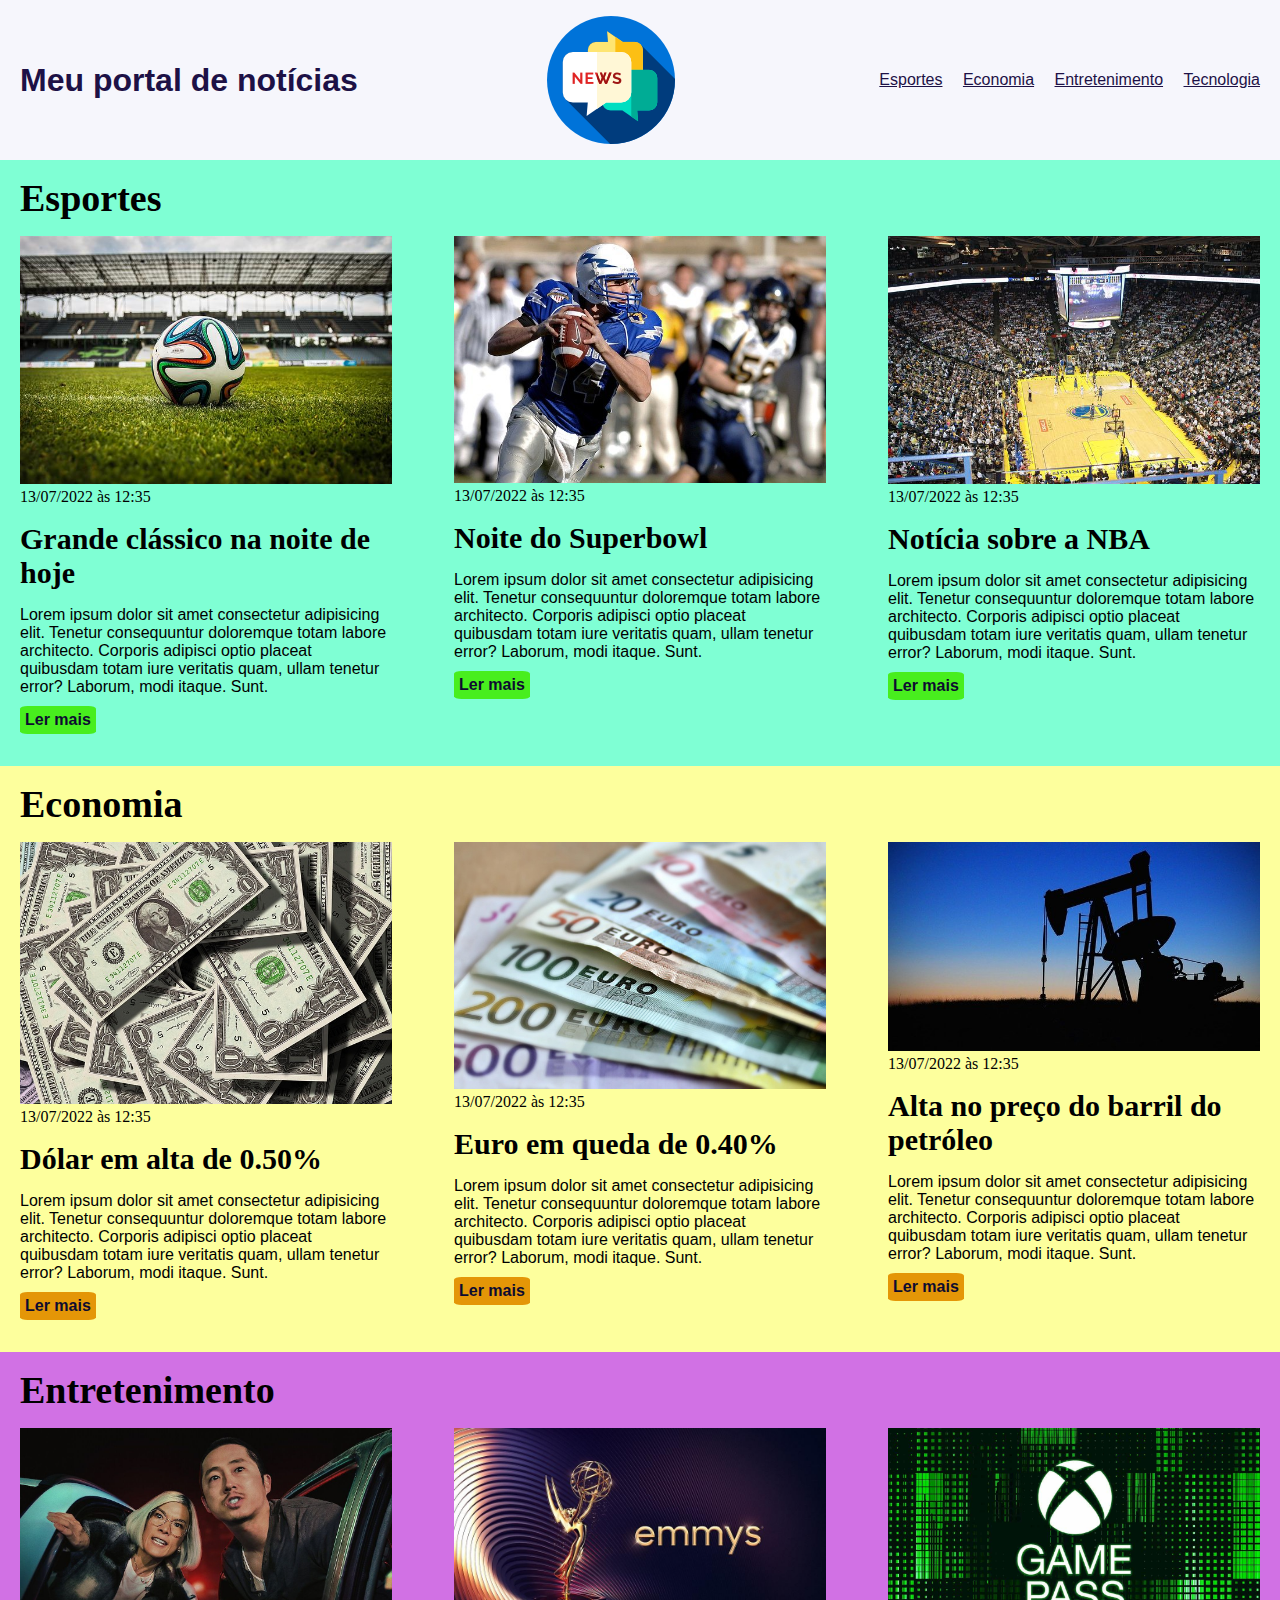
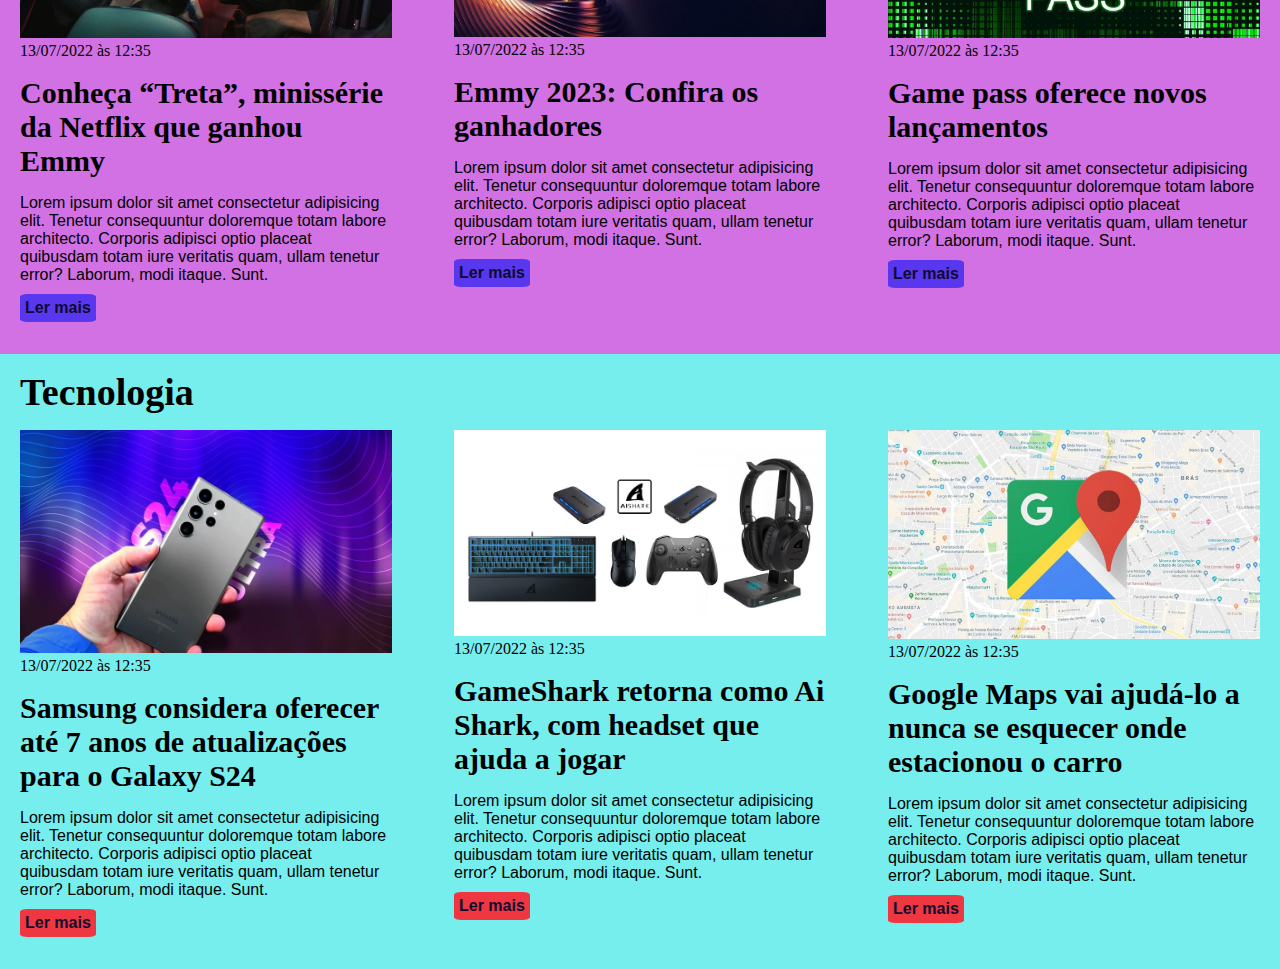
<file: index.html>
<!DOCTYPE html>
<html lang="pt-BR">
<head>
    <meta charset="UTF-8">
    <meta http-equiv="X-UA-Compatible" content="IE=edge">
    <meta name="viewport" content="width=device-width, initial-scale=1.0">
    <title>Meu portal de notícias</title>
    <link rel="stylesheet" href="./main.css" />
</head>
<body>
    <!-- Navegador superior -->
    <header>
        <div class="container">
            <h1>Meu portal de notícias</h1>
            <img src="./imagens/news.png" alt="Logo da Página de Notícias">
            <nav>
                <ul>
                    <li>
                        <a href="#sports" title="Ir para a seção de esportes">Esportes</a>
                    </li>
                    <li>
                        <a href="#economy" title="Ir para a seção de notícias">Economia</a>
                    </li>
                    <li>
                        <a href="#entretenimento" title="Ir para a seção de entretenimento">Entretenimento</a>
                    </li>
                    <li>
                        <a href="#tecnologia" title="Ir para a seção de tecnologia">Tecnologia</a>
                    </li>
                </ul>
            </nav>
        </div>
    </header>
    <!-- Container Sports -->
    <div class="container">
        <section id="sports">
            <h2>Esportes</h2>
            <div class="articles">
                <article>
                    <img src="./imagens/futebol.jpg" alt="Bola de futebol no gramado" />
                    <header>
                        <time class="creation-date">13/07/2022 às 12:35</time>
                    </header>
                    <h3>Grande clássico na noite de hoje</h3>
                    <p>
                        Lorem ipsum dolor sit amet consectetur adipisicing elit. Tenetur consequuntur doloremque totam labore architecto. Corporis adipisci optio placeat quibusdam totam iure veritatis quam, ullam tenetur error? Laborum, modi itaque. Sunt.
                    </p>
                    <a href="#" title="Leia a notícia completa">Ler mais</a>
                </article>
                <article>
                    <img src="./imagens/futebol-americano.jpg" alt="Jogador de futebol americano correndo com a bola na mão" />
                    <header>
                        <time>13/07/2022 às 12:35</time>
                    </header>
                    <h3>Noite do Superbowl</h3>
                    <p>
                        Lorem ipsum dolor sit amet consectetur adipisicing elit. Tenetur consequuntur doloremque totam labore architecto. Corporis adipisci optio placeat quibusdam totam iure veritatis quam, ullam tenetur error? Laborum, modi itaque. Sunt.
                    </p>
                    <a href="#" title="Leia a notícia completa">Ler mais</a>
                </article>
                <article>
                    <img src="./imagens/basquete.jpg" title="Vista aérea de uma quadra de basquete" />
                    <header>
                        <time>13/07/2022 às 12:35</time>
                    </header>
                    <h3>Notícia sobre a NBA</h3>
                    <p>
                        Lorem ipsum dolor sit amet consectetur adipisicing elit. Tenetur consequuntur doloremque totam labore architecto. Corporis adipisci optio placeat quibusdam totam iure veritatis quam, ullam tenetur error? Laborum, modi itaque. Sunt.
                    </p>
                    <a href="#" title="Leia a notícia completa">Ler mais</a>
                </article>
            </div>
        </section>
    </div>
    <!-- Container Economy -->
    <div class="container">
        <section id="economy">
            <h2>Economia</h2>
            <div class="articles">
                <article>
                    <img src="./imagens/dolares.jpg" alt="Muitos dólares" />
                    <header>
                        <time>13/07/2022 às 12:35</time>
                    </header>
                    <h3>Dólar em alta de 0.50%</h3>
                    <p>
                        Lorem ipsum dolor sit amet consectetur adipisicing elit. Tenetur consequuntur doloremque totam labore architecto. Corporis adipisci optio placeat quibusdam totam iure veritatis quam, ullam tenetur error? Laborum, modi itaque. Sunt.
                    </p>
                    <a href="#" title="Leia a notícia completa">Ler mais</a>
                </article>
                <article>
                    <img src="./imagens/euro.jpg" alt="Várias notas de euro" />
                    <header>
                        <time>13/07/2022 às 12:35</time>
                    </header>
                    <h3>Euro em queda de 0.40%</h3>
                    <p>
                        Lorem ipsum dolor sit amet consectetur adipisicing elit. Tenetur consequuntur doloremque totam labore architecto. Corporis adipisci optio placeat quibusdam totam iure veritatis quam, ullam tenetur error? Laborum, modi itaque. Sunt.
                    </p>
                    <a href="#" title="Leia a notícia completa">Ler mais</a>
                </article>
                <article>
                    <img src="./imagens/petroleo.jpg" alt="Extração de petróleo" />
                    <header>
                        <time>13/07/2022 às 12:35</time>
                    </header>
                    <h3>Alta no preço do barril do petróleo</h3>
                    <p>
                        Lorem ipsum dolor sit amet consectetur adipisicing elit. Tenetur consequuntur doloremque totam labore architecto. Corporis adipisci optio placeat quibusdam totam iure veritatis quam, ullam tenetur error? Laborum, modi itaque. Sunt.
                    </p>
                    <a href="#" title="Leia a notícia completa">Ler mais</a>
                </article>
            </div>
        </section>
    </div>
    <!-- Container entretenimento -->
    <div class="container">
        <section id="entretenimento">
            <h2>Entretenimento</h2>
            <div class="articles">
                <article>
                    <img src="./imagens/netflix-treta.jpeg" alt="Cena minisérie netflix Treta" />
                    <header>
                        <time class="creation-date">13/07/2022 às 12:35</time>
                    </header>
                    <h3>Conheça “Treta”, minissérie da Netflix que ganhou Emmy</h3>
                    <p>
                        Lorem ipsum dolor sit amet consectetur adipisicing elit. Tenetur consequuntur doloremque totam labore architecto. Corporis adipisci optio placeat quibusdam totam iure veritatis quam, ullam tenetur error? Laborum, modi itaque. Sunt.
                    </p>
                    <a href="#" title="Leia a notícia completa">Ler mais</a>
                </article>
                <article>
                    <img src="./imagens/arte-oficial-emmy.jpg" alt="Arte oficial Emmy 2023" />
                    <header>
                        <time>13/07/2022 às 12:35</time>
                    </header>
                    <h3>Emmy 2023: Confira os ganhadores</h3>
                    <p>
                        Lorem ipsum dolor sit amet consectetur adipisicing elit. Tenetur consequuntur doloremque totam labore architecto. Corporis adipisci optio placeat quibusdam totam iure veritatis quam, ullam tenetur error? Laborum, modi itaque. Sunt.
                    </p>
                    <a href="#" title="Leia a notícia completa">Ler mais</a>
                </article>
                <article>
                    <img src="./imagens/game-pass-logo.jpg" title="Logo da Game pass" />
                    <header>
                        <time>13/07/2022 às 12:35</time>
                    </header>
                    <h3>Game pass oferece novos lançamentos</h3>
                    <p>
                        Lorem ipsum dolor sit amet consectetur adipisicing elit. Tenetur consequuntur doloremque totam labore architecto. Corporis adipisci optio placeat quibusdam totam iure veritatis quam, ullam tenetur error? Laborum, modi itaque. Sunt.
                    </p>
                    <a href="#" title="Leia a notícia completa">Ler mais</a>
                </article>
            </div>
        </section>
    </div>
        <!-- Container tecnologia -->
        <div class="container">
            <section id="tecnologia">
                <h2>Tecnologia</h2>
                <div class="articles">
                    <article>
                        <img src="./imagens/galaxy-s24.webp" alt="Mão segurando um celular Samsung Galaxy S24" />
                        <header>
                            <time class="creation-date">13/07/2022 às 12:35</time>
                        </header>
                        <h3>Samsung considera oferecer até 7 anos de atualizações para o Galaxy S24</h3>
                        <p>
                            Lorem ipsum dolor sit amet consectetur adipisicing elit. Tenetur consequuntur doloremque totam labore architecto. Corporis adipisci optio placeat quibusdam totam iure veritatis quam, ullam tenetur error? Laborum, modi itaque. Sunt.
                        </p>
                        <a href="#" title="Leia a notícia completa">Ler mais</a>
                    </article>
                    <article>
                        <img src="./imagens/ai-shark-1.jpg" alt="Teclado, mouse, controle e perifericos da empresa GameShark" />
                        <header>
                            <time>13/07/2022 às 12:35</time>
                        </header>
                        <h3>GameShark retorna como Ai Shark, com headset que ajuda a jogar</h3>
                        <p>
                            Lorem ipsum dolor sit amet consectetur adipisicing elit. Tenetur consequuntur doloremque totam labore architecto. Corporis adipisci optio placeat quibusdam totam iure veritatis quam, ullam tenetur error? Laborum, modi itaque. Sunt.
                        </p>
                        <a href="#" title="Leia a notícia completa">Ler mais</a>
                    </article>
                    <article>
                        <img src="./imagens/google-maps.jpeg" title="Imagem de um mapa da google com o logo do Google Maps por cima" />
                        <header>
                            <time>13/07/2022 às 12:35</time>
                        </header>
                        <h3>Google Maps vai ajudá-lo a nunca se esquecer onde estacionou o carro</h3>
                        <p>
                            Lorem ipsum dolor sit amet consectetur adipisicing elit. Tenetur consequuntur doloremque totam labore architecto. Corporis adipisci optio placeat quibusdam totam iure veritatis quam, ullam tenetur error? Laborum, modi itaque. Sunt.
                        </p>
                        <a href="#" title="Leia a notícia completa">Ler mais</a>
                    </article>
                </div>
            </section>
        </div>
</body>
</html>
</file>
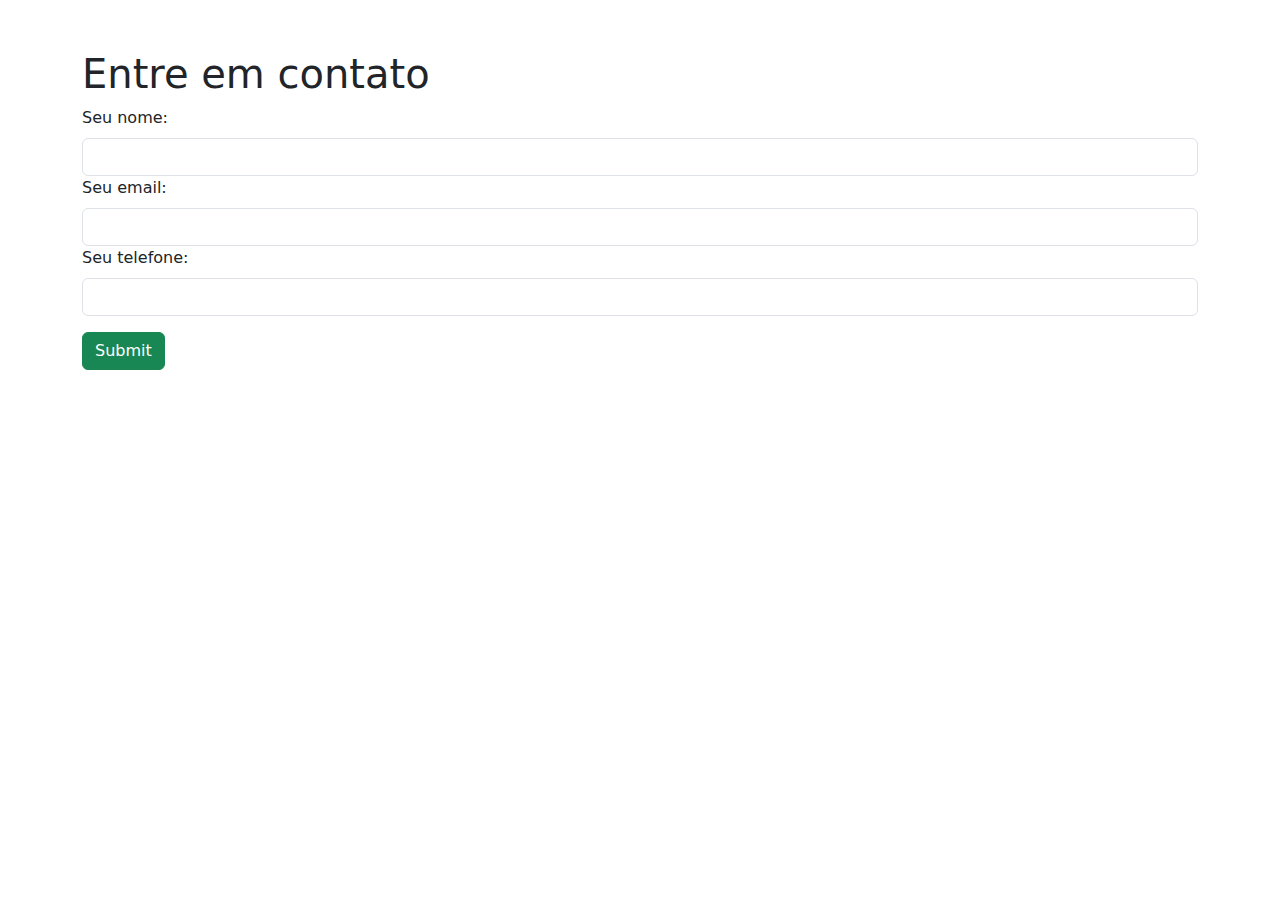
<file: exercicio_bootstrap/index.html>
<!DOCTYPE html>
<html lang="pt-br">
<head>
    <meta charset="UTF-8">
    <meta name="viewport" content="width=device-width, initial-scale=1.0">
    <title>exercicio_bootstrap_formulário</title>
    <link rel="stylesheet" href="https://cdn.jsdelivr.net/npm/bootstrap@5.3.3/dist/css/bootstrap.min.css">
    <style>
        button{
            margin-top: 16px;
        }

        .container{
            margin-top: 50px;
        }
    </style>
</head>
<body>
<div class="container">
    <div class="row">
        <div class="col">
            <h1>Entre em contato</h1>
            <form>
                <label class="form-label" for="nome">Seu nome:</label>
                <input class="form-control" type="text" id="nome"/>
                <label for="email" class="form-label">Seu email:</label>
                <input id="email" type="email" class="form-control">
                <label for="tel" class="form-label">Seu telefone:</label>
                <input id="tel" type="tel" class="form-control">
            </form>
            <div>
                <button type="submit" class="btn btn-success">Submit</button>
            </div>
        </div>
    </div>
</div>
</body>
</html>
</file>
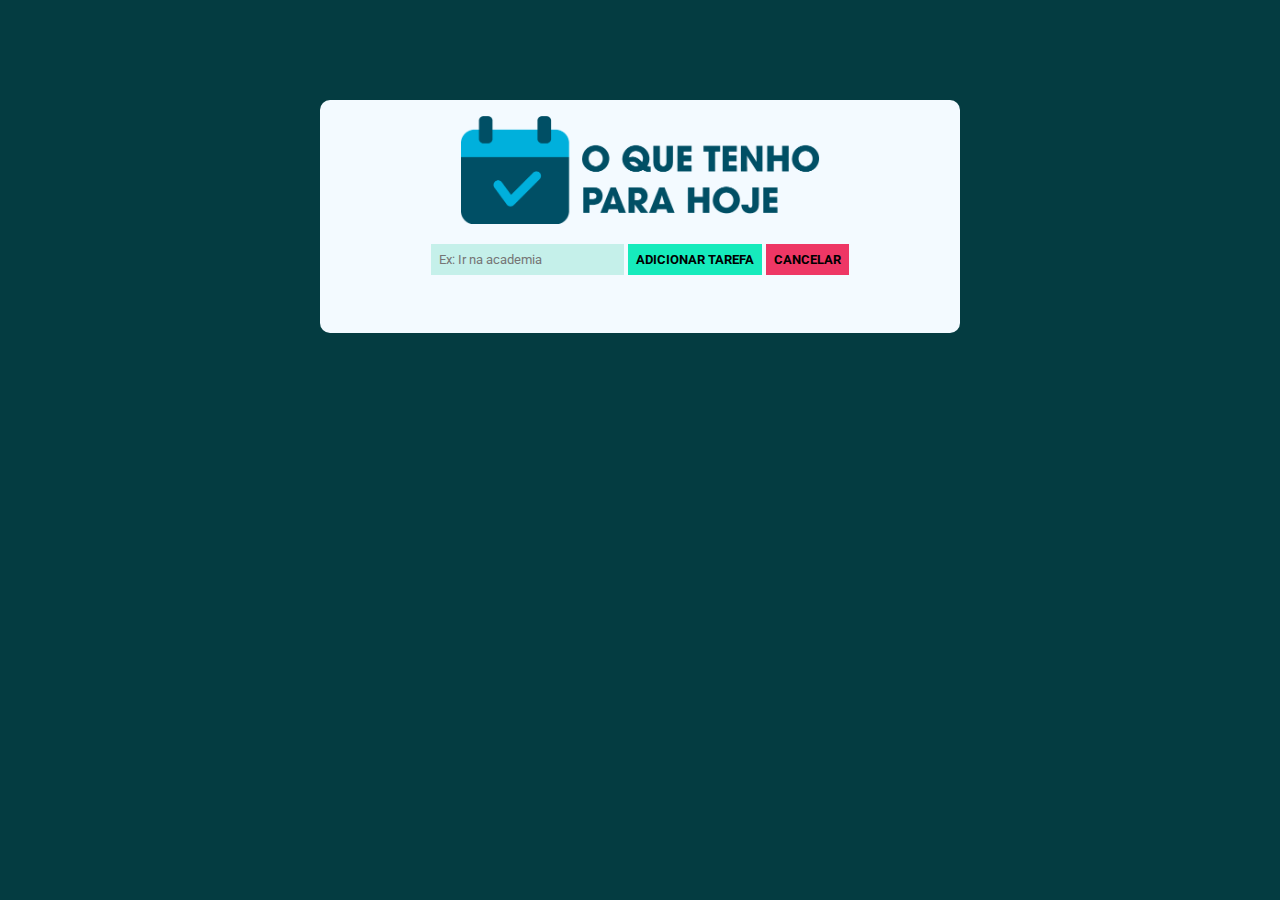
<file: exercício_jquery/index.html>
<!DOCTYPE html>
<html lang="pt-br">
<head>
    <meta charset="UTF-8">
    <meta name="viewport" content="width=device-width, initial-scale=1.0">
    <title>O que tenho para hoje</title>
    <link rel="stylesheet" href="./main.css">
    <link rel="preconnect" href="https://fonts.googleapis.com">
    <link rel="preconnect" href="https://fonts.gstatic.com" crossorigin>
    <link href="https://fonts.googleapis.com/css2?family=Roboto:wght@400;700&display=swap" rel="stylesheet">
</head>
<body>
    <div class="container">
        <header>
            <img src="./Imagem/logo-jquery-agenda.png" alt="Logo Agenda">
        </header>
        <form>
            <input id="tarefa" class="itemTxt" type="text" placeholder="Ex: Ir na academia" required>
            <button type="submit">Adicionar Tarefa</button>
            <button type="reset" id="botao-cancelar">Cancelar</button>
        </form>
        <ul class="tarefaHoje">
            <li></li>
        </ul>

    </div>

    <script src="https://code.jquery.com/jquery-3.7.1.min.js"></script>
    <script src="./main.js"></script>
</body>
</html>
</file>
<file: main.css>
*{
    box-sizing: border-box;
    margin: 0;
    padding: 0;
}

body > header{
    background-color: rgb(246, 246, 252);
    padding: 16px 0px;
    color: rgb(29, 17, 70);

}

header h1{
    font-family: Impact, Haettenschweiler, 'Arial Narrow Bold', sans-serif;
}

header .container{
    display: flex;
    align-items: center;
    justify-content: space-between;
    padding: 0px 20px;
}
header li {
    display: inline;
    font-family: Impact, Haettenschweiler, 'Arial Narrow Bold', sans-serif;
    text-decoration: none;
    margin-left: 16px;
}

header li a{
    color:rgb(29, 17, 70);

}

.container {
    width: auto;
    margin: 0 auto;
}

.articles{
    display: flex;
    flex-wrap: wrap;
    justify-content: space-between;

}

.articles article img{
    /*height: 180px;*/
    width: 100%;
}

.articles article{
    width: 30%;
}

section{
    padding: 16px 20px;
}

section h2,
.articles article{
    margin-bottom: 16px;
}



.articles article h3{
    margin-top: 16px;
    margin-bottom: 16px;
}

.articles article a{
    background-color: rgb(177, 210, 238);
    color: rgb(13, 11, 48);
    padding: 5px;
    margin-top: 10px;
    display: inline-block;
    border-radius: 10%;
    text-decoration: none;
    font-weight: bold;
} 

.articles article a:hover{
    text-decoration: underline;
    color: rgb(255, 255, 255);
    background: rgb(212, 223, 233);;
}

.articles article p,
.articles article a{
    font-family: 'Gill Sans', 'Gill Sans MT', Calibri, 'Trebuchet MS', sans-serif;
}

.articles article h3{
    font-size: 30px;
}

section h2{
    font-size: 38px;
}

#sports{
    background-color: aquamarine;
}

#sports .articles article a{
    background-color: rgb(72, 238, 30);
}

#economy{
    background-color: rgba(251, 255, 0, 0.384);
}

#economy .articles article a{
    background-color: rgb(228, 150, 7);
}

#entretenimento{
    background-color: rgba(182, 27, 212, 0.623);
}

#entretenimento .articles article a{
    background-color: rgb(89, 55, 238);
}

#tecnologia{
    background-color: rgba(36, 228, 228, 0.623);
}

#tecnologia .articles article a{
    background-color: rgb(238, 55, 64);
}
</file>
<file: exercício_jquery/main.css>
*{
    padding: 0;
    margin: 0;
    box-sizing: border-box;
    font-family: 'Roboto', sans-serif;
}

body{
    background-color: rgb(4, 60, 65);
}

.container{
    background-color: rgb(243, 250, 255);
    max-width: 1440px;
    width: 50%;
    margin: 100px auto;
    padding: 16px 16px;
    border-radius: 10px;
    display: flex;
    flex-direction: column;
    align-items: center;
    justify-content: center;
}

.container img {
    max-width: 360px;
}

form{
    padding: 16px;
    cursor: pointer;
    font-weight: 700;


}

form .itemTxt{
    background-color: rgb(197, 240, 234);
    border: none;
    padding: 8px;
    width: auto;
}

form button{
    background-color: rgb(22, 235, 188);
    padding: 8px;
    border: none;
    cursor: pointer;
    font-weight: bold;
    text-transform: uppercase;
}

#botao-cancelar{
    background-color: rgb(238, 55, 101);
}


.container ul li{

    padding: 5px 16px;
    margin-bottom: 16px;
    font-size: 30px;
    list-style: circle;
    font-weight: 700;
    list-style: none;
    text-align: center;

}
</file>
